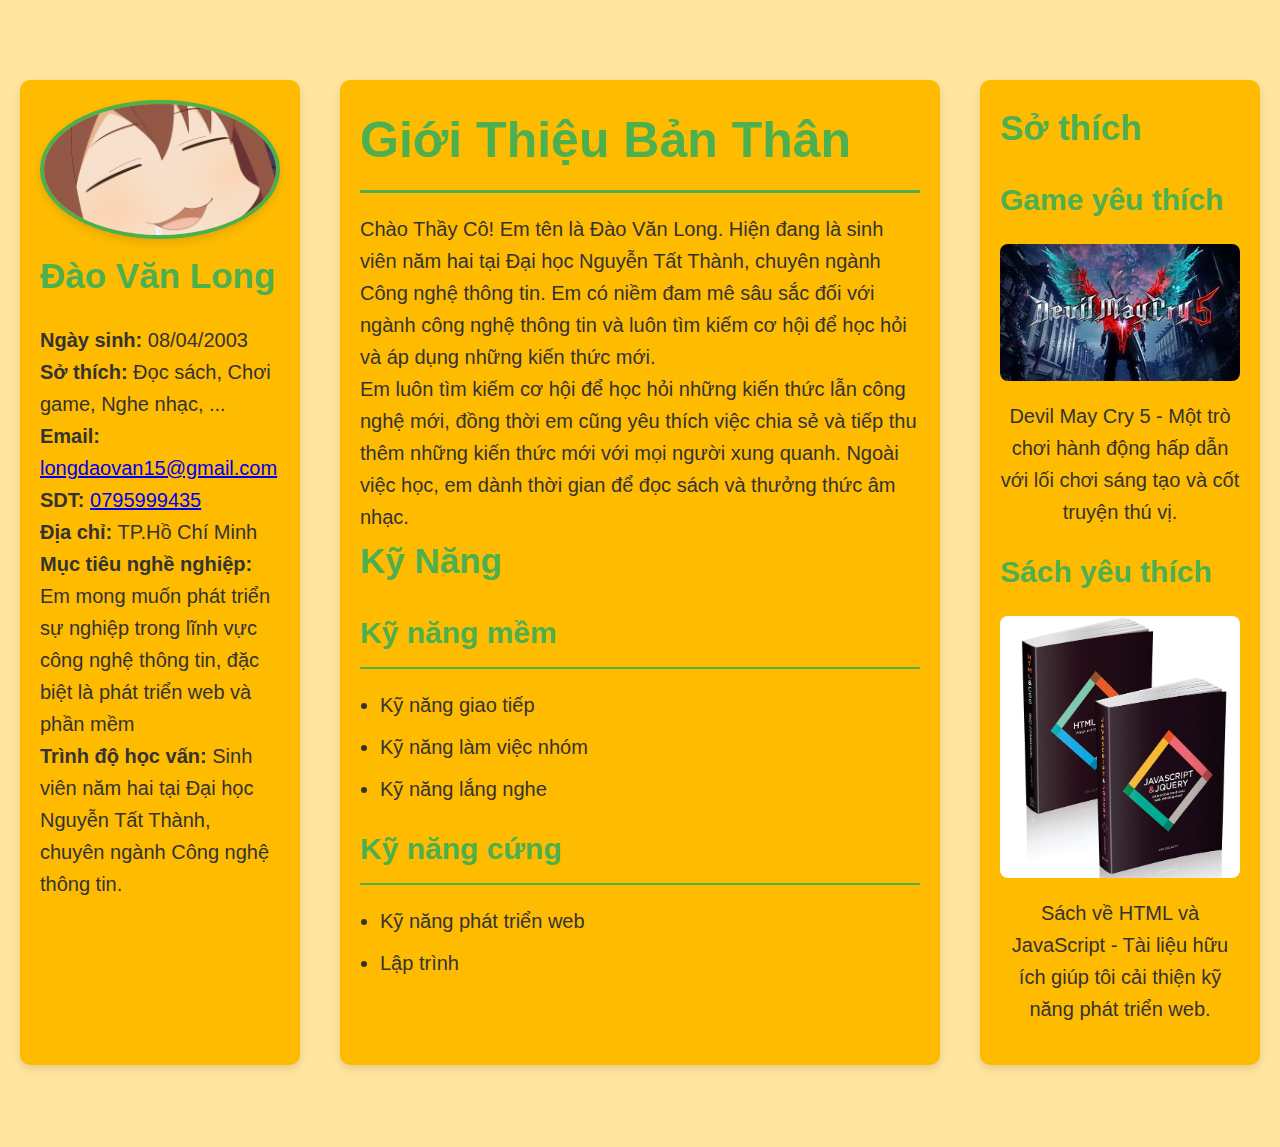
<file: index.html>
<!DOCTYPE html>
<html lang="vi">
<head>
    <meta charset="UTF-8">
    <meta name="viewport" content="width=device-width, initial-scale=1.0">
    <title>Giới Thiệu Bản Thân</title>
    <link rel="stylesheet" href="styles.css">
    <script src="script.js" defer></script>
</head>
<body>
    <!-- Thanh Menu -->
    <header class="fade-in">
        <nav>
            <ul>
                <li><a href="index.html">Trang Chủ</a></li>
                <li><a href="skills.html">Thành Tích</a></li>
            </ul>
        </nav>
    </header>

    <!-- Phần nội dung chính -->
    <main>
        <!-- Aside bên trái với thông tin cá nhân -->
        <aside class="left-aside">
            <img src="h1.jpg" alt="Ảnh đại diện của Đào Văn Long" class="avatar">
            <h2>Đào Văn Long</h2>
            <p><strong>Ngày sinh:</strong> 08/04/2003</p>
            <p><strong>Sở thích:</strong> Đọc sách, Chơi game, Nghe nhạc, ...</p>
            <p><strong>Email:</strong> <a href="mailto:longdaovan15@gmail.com">longdaovan15@gmail.com</a></p>
            <p><strong>SDT:</strong> <a href="tel:0795999435">0795999435</a></p>
            <p><strong>Địa chỉ:</strong> TP.Hồ Chí Minh</p>
            <p><strong>Mục tiêu nghề nghiệp:</strong> Em mong muốn phát triển sự nghiệp trong lĩnh vực công nghệ thông tin, đặc biệt là phát triển web và phần mềm</p>
            <p><strong>Trình độ học vấn:</strong> Sinh viên năm hai tại Đại học Nguyễn Tất Thành, chuyên ngành Công nghệ thông tin.</p>
        </aside>

        <!-- Nội dung chính -->
        <section class="content">
            <h1>Giới Thiệu Bản Thân</h1>
            <p>Chào Thầy Cô! Em tên là Đào Văn Long. Hiện đang là sinh viên năm hai tại Đại học Nguyễn Tất Thành, chuyên ngành Công nghệ thông tin. Em có niềm đam mê sâu sắc đối với ngành công nghệ thông tin và luôn tìm kiếm cơ hội để học hỏi và áp dụng những kiến thức mới.</p>
            <p>Em luôn tìm kiếm cơ hội để học hỏi những kiến thức lẫn công nghệ mới, đồng thời em cũng yêu thích việc chia sẻ và tiếp thu thêm những kiến thức mới với mọi người xung quanh. Ngoài việc học, em dành thời gian để đọc sách và thưởng thức âm nhạc.</p>
            <h2 class="skill-header">Kỹ Năng</h2>
            <div class="skill">
                <h3 class="skill-type">Kỹ năng mềm</h3>
                <ul>
                    <li>Kỹ năng giao tiếp</li>
                    <li>Kỹ năng làm việc nhóm</li>
                    <li>Kỹ năng lắng nghe</li>
                </ul>
                <h3 class="skill-type">Kỹ năng cứng</h3>
                <ul>
                    <li>Kỹ năng phát triển web</li>
                    <li>Lập trình</li>
                </ul>
            </div>
        </section>

        <!-- Aside bên phải với danh sách việc yêu thích khi rảnh -->
        <aside class="right-aside">
            <h2>Sở thích</h2>
            <div class="item">
                <h3>Game yêu thích</h3>
                <img src="game 5.jpg" alt="Game yêu thích: Devil May Cry 5">
                <p>Devil May Cry 5 - Một trò chơi hành động hấp dẫn với lối chơi sáng tạo và cốt truyện thú vị.</p>
            </div>
            <div class="item">
                <h3>Sách yêu thích</h3>
                <img src="h2.jpg" alt="Sách yêu thích: Sách về HTML và Javascript">
                <p>Sách về HTML và JavaScript - Tài liệu hữu ích giúp tôi cải thiện kỹ năng phát triển web.</p>
            </div>
        </aside>
    </main>

    <!-- Footer -->
    <footer class="fade-in">
        <p>&copy; 2024 Đào Văn Long. Copyright.</p>
    </footer>
</body>
</html>
</file>
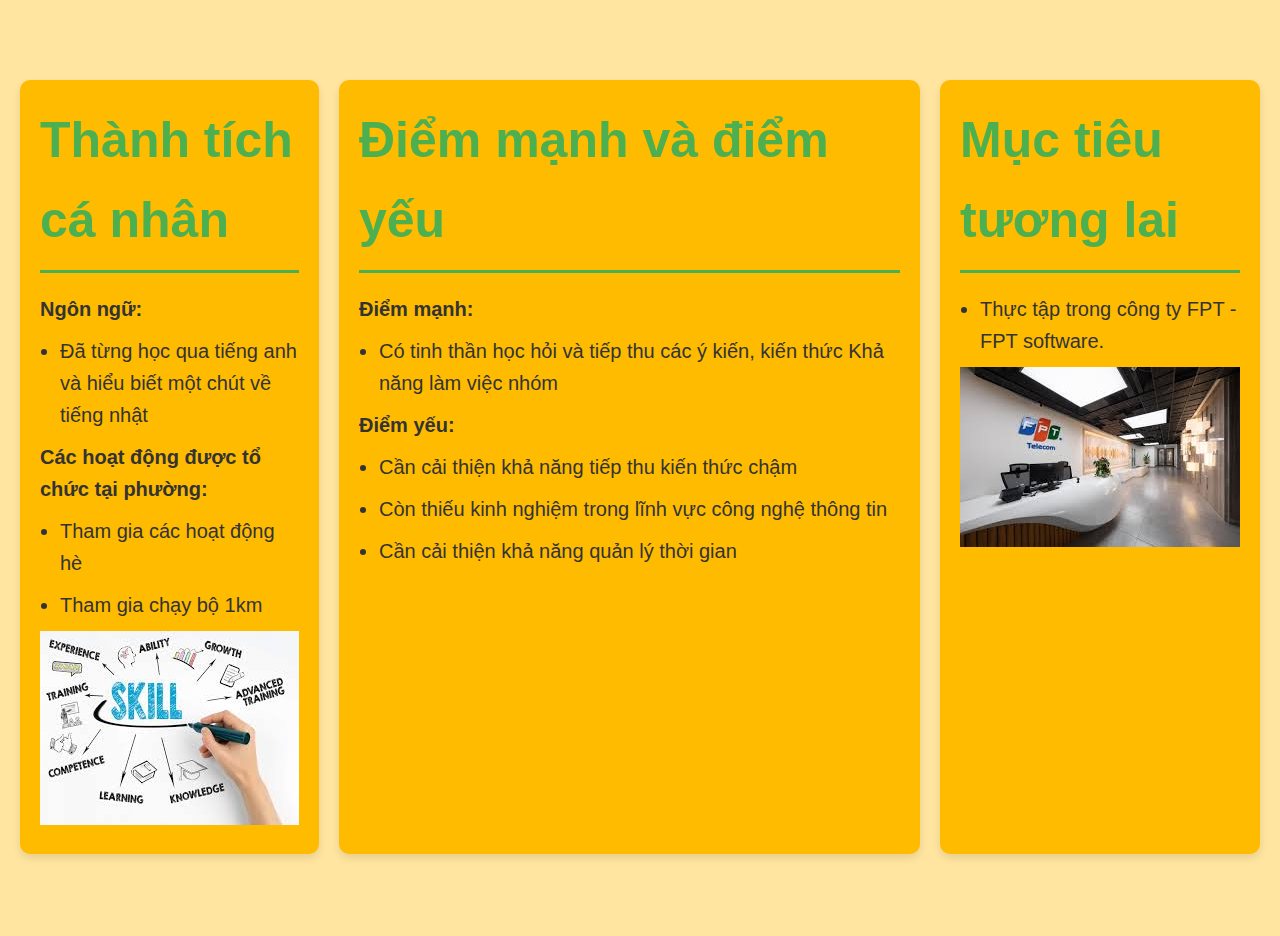
<file: skills.html>
<!DOCTYPE html>
<html lang="vi">
<head>
    <meta charset="UTF-8">
    <meta name="viewport" content="width=device-width, initial-scale=1.0">
    <title>Thành Tích</title>
    <link rel="stylesheet" href="styles.css">
</head>
<body>
    <!-- Thanh Menu -->
    <header class="fade-in">
        <nav>
            <ul>
                <li><a href="index.html">Trang Chủ</a></li>
                <li><a href="skills.html">Thành Tích</a></li>
            </ul>
        </nav>
    </header>

    <!-- Phần nội dung chính -->
    <main>
        <section class="content slide-up">
            <h1>Thành tích cá nhân</h1>
            <p><strong>Ngôn ngữ:</strong></p>
            <ul>
                <li>
                    Đã từng học qua tiếng anh và hiểu biết một chút về tiếng nhật
                </li>
            </ul>
            <p><strong>Các hoạt động được tổ chức tại phường:</strong></p>
            <ul>
                <li>
                    Tham gia các hoạt động hè
                </li>
                <li>
                    Tham gia chạy bộ 1km
                </li>
            </ul>
            <img src="kỹ năng.jpg" alt="skill" class="zoom-in">
        </section>
        <section class="content slide-up">
            <h1>Điểm mạnh và điểm yếu</h1>
            <p><strong>Điểm mạnh:</strong></p>
            <ul>
                <li>
                    Có tinh thần học hỏi và tiếp thu các ý kiến, kiến thức
                    Khả năng làm việc nhóm
                </li>
            </ul>
            <p><strong>Điểm yếu:</strong></p>
            <ul>
                <li>
                    Cần cải thiện khả năng tiếp thu kiến thức chậm
                </li>
                <li>
                    Còn thiếu kinh nghiệm trong lĩnh vực công nghệ thông tin
                </li>
                <li>
                    Cần cải thiện khả năng quản lý thời gian
                </li>
            </ul>
        </section>
        <section class="content slide-up">
            <h1>Mục tiêu tương lai</h1>
            <ul>
                <li>
                    Thực tập trong công ty FPT - FPT software.
                </li>
            </ul>
            <img src="fpt.jpg" alt="web" class="zoom-in">
        </section>
    </main>

    <!-- Footer -->
    <footer class="fade-in">
        <p>&copy; 2024 Đào Văn Long. Copyright.</p>
    </footer>
</body>
</html>
</file>
<file: styles.css>
/* Reset mặc định của trình duyệt */
* {
    margin: 0;
    padding: 0;
    box-sizing: border-box;
}

/* Cài đặt phông chữ và màu nền cơ bản */
body {
    font-family: 'Segoe UI', Tahoma, Geneva, Verdana, sans-serif;
    color: #333;
    background-color: #ffe59f;
    line-height: 1.6;
    min-height: 100vh;
    display: flex;
    flex-direction: column;
    font-size: 20px;
}

/* Thanh Menu */
header {
    background-color: #125815dc;
    color: #fff;
    padding: 20px 0;
    position: fixed;
    width: 100%;
    top: 0;
    z-index: 1000;
    box-shadow: 0 2px 4px rgba(0,0,0,0.1);
    padding: 5px;
}

nav ul {
    list-style: none;
    display: flex;
    justify-content: center;
    padding: 0;
}

nav ul li {
    margin: 0 20px;
}

nav ul li a {
    color: #fff;
    text-decoration: none;
    font-weight: 600;
    transition: color 0.3s ease, text-shadow 0.3s ease;
}

nav ul li a:hover {
    color: #dff0d8;
    text-shadow: 0 1px 3px rgba(0,0,0,0.2);
}

/* Phần nội dung chính */
main {
    display: grid;
    grid-template-columns: 1fr 2fr 1fr;
    gap: 20px;
    padding: 80px 20px 20px;
    max-width: 1700px;
    margin: auto;
    flex: 1;
}
.left-aside {
    background: #ffbb00;
    padding: 20px;
    border-radius: 10px;
    box-shadow: 0 4px 8px rgba(0,0,0,0.1);
    transition: transform 0.3s ease, box-shadow 0.3s ease;
    position: relative;
    height: 100%;
    margin-right: 20px;
}

.right-aside {
    background: #ffbb00;
    padding: 20px;
    border-radius: 10px;
    box-shadow: 0 4px 8px rgba(0,0,0,0.1);
    transition: transform 0.3s ease, box-shadow 0.3s ease;
    position: relative;
    height: 100%;
    margin-left: 20px;
}

.left-aside:hover, .right-aside:hover {
    transform: translateY(-5px);
    box-shadow: 0 8px 16px rgba(0,0,0,0.15);
}

.avatar {
    width: 100%;
    border-radius: 50%;
    border: 4px solid #4CAF50;
    box-shadow: 0 4px 8px rgba(0,0,0,0.1);
}

.content {
    background: #ffbb00;
    padding: 20px;
    border-radius: 10px;
    box-shadow: 0 4px 8px rgba(0,0,0,0.1);
    width: 100%;
    max-width: 100%;
}

h1, h2, h3 {
    color: #4CAF50;
    margin-bottom: 20px;
}

h1 {
    font-size: 2.5em;
    border-bottom: 3px solid #4CAF50; /* Added border-bottom for emphasis */
    padding-bottom: 10px;
}

h2 {
    font-size: 1.75em;
}

h3 {
    font-size: 1.5em;
}

.skill ul {
    list-style: disc;
    padding-left: 20px;
}

.skill-type {
    margin-top: 20px;
    font-weight: bold;
    border-bottom: 2px solid #4CAF50;
    padding-bottom: 10px;
}
ul {
    list-style-type: disc;
    padding-left: 20px; /* Thụt vào cho toàn bộ danh sách */
    margin: 10px 0; /* Khoảng cách giữa các danh sách */
}

li {
    margin-bottom: 10px; /* Khoảng cách giữa các mục trong danh sách */
}

/* Footer */
footer {
    background-color: #125815dc;
    color: #fff;
    text-align: center;
    padding: 15px 0;
    box-shadow: 0 -2px 4px rgba(0,0,0,0.1); /* Added shadow for footer */
}

/* Hiệu ứng fade-in */
.fade-in {
    opacity: 0;
    animation: fadeIn 1s ease-in forwards;
}

@keyframes fadeIn {
    to {
        opacity: 1;
    }
}

/* Hiệu ứng hover cho các item */
.item {
    margin-bottom: 20px;
}

.item img {
    width: 100%;
    border-radius: 8px;
    transition: transform 0.3s ease, box-shadow 0.3s ease;
}

.item img:hover {
    transform: scale(1.05);
    box-shadow: 0 4px 8px rgba(0,0,0,0.2);
}

.item p {
    text-align: center;
    margin-top: 10px;
}

/* Responsive */
@media (max-width: 768px) {
    main {
        grid-template-columns: 1fr;
        padding: 80px 10px 20px;
    }
}
</file>
